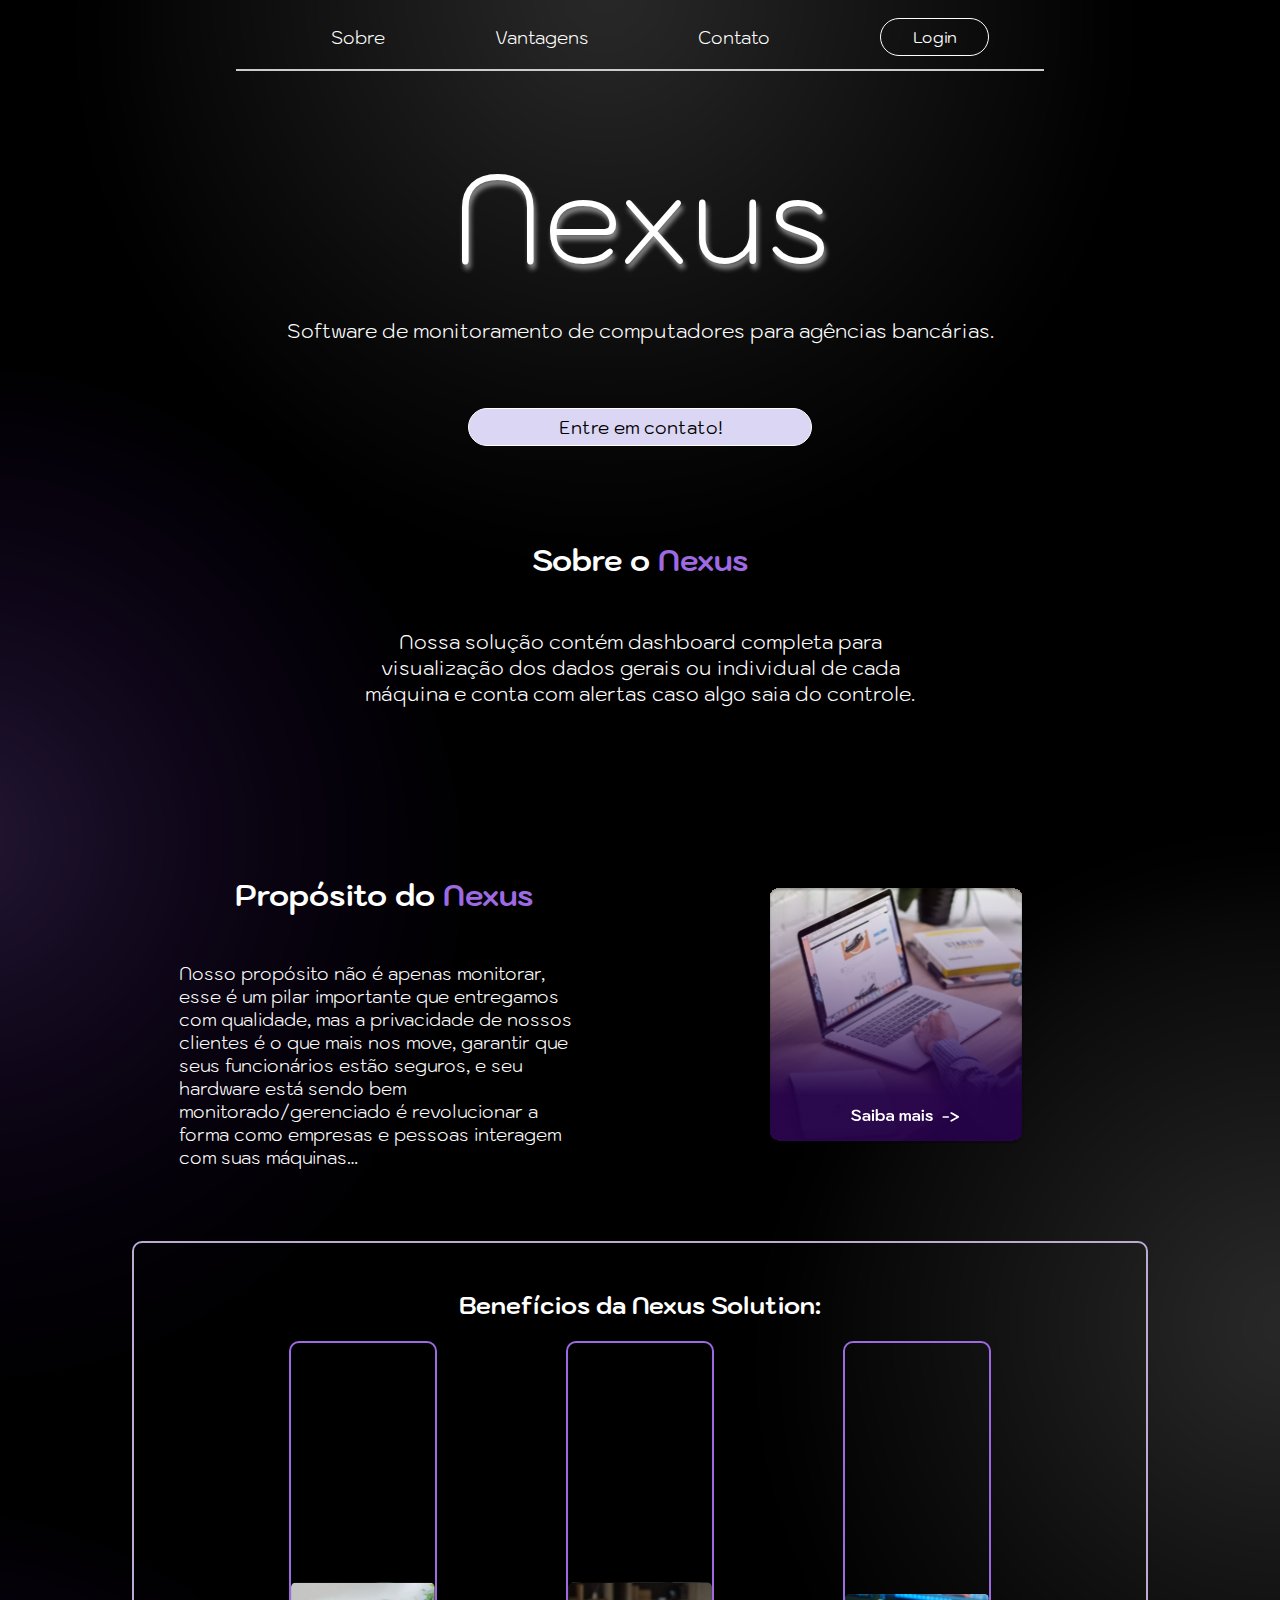
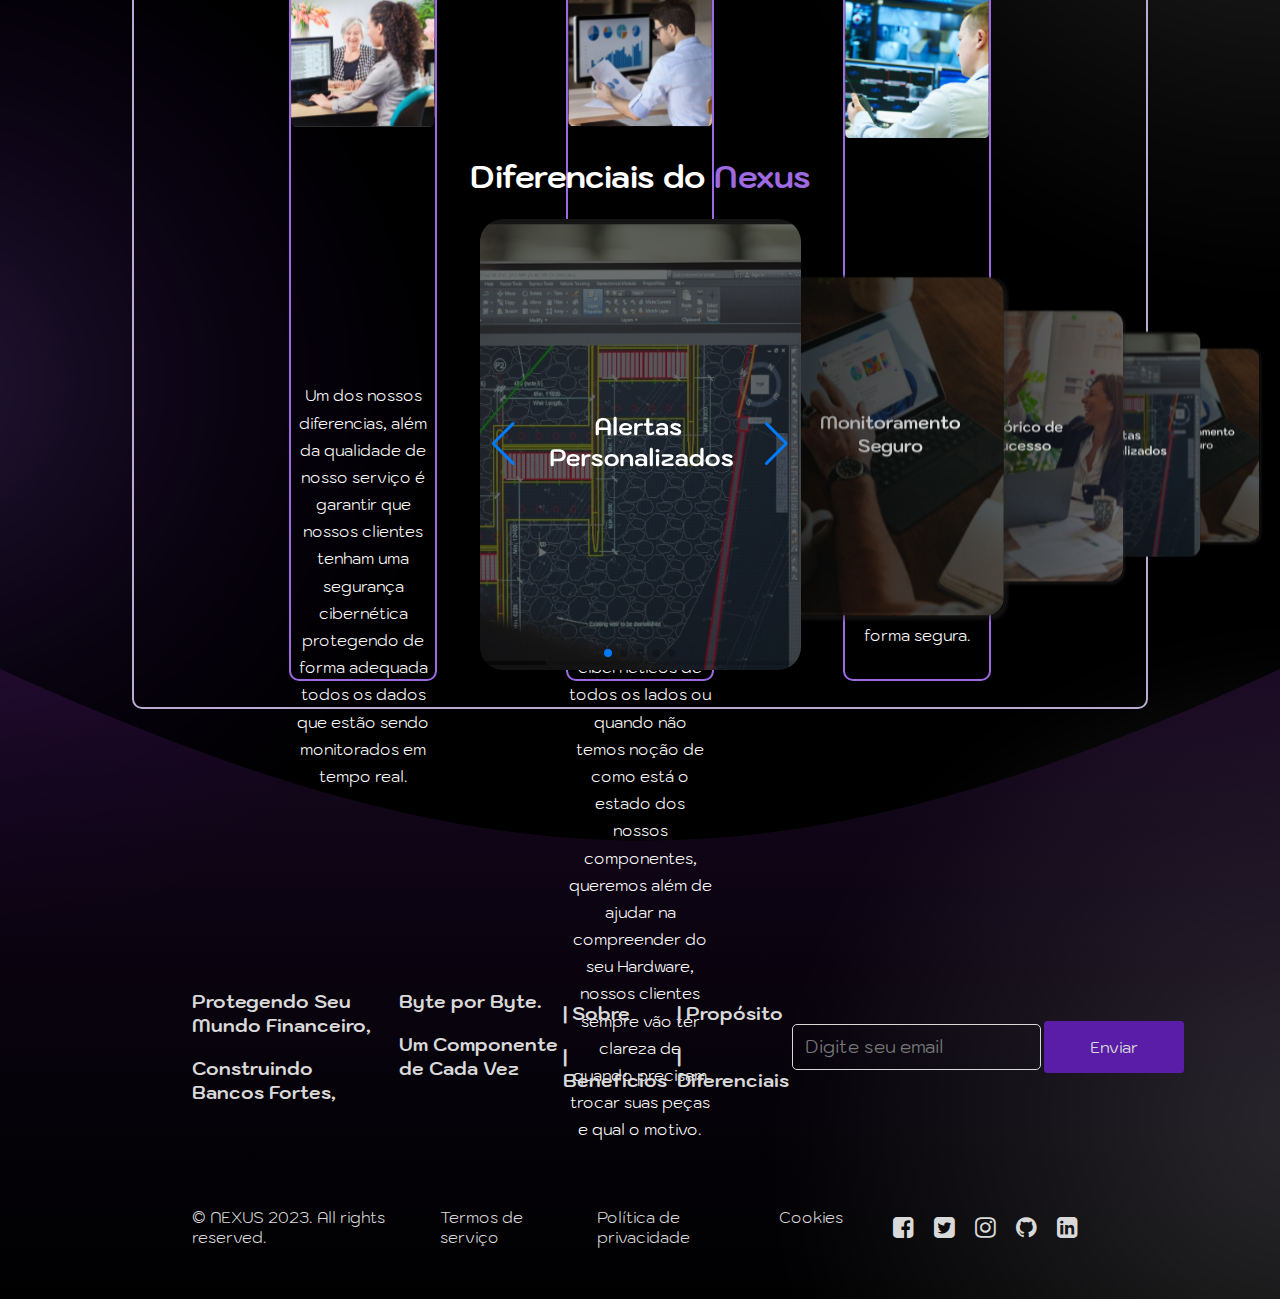
<file: site/public/index.html>
<!DOCTYPE html>
<html lang="en">

<head>
  <meta charset="UTF-8">
  <meta name="viewport" content="width=device-width, initial-scale=1.0">
  <title>Nexus - Inicio</title>
  <link rel="stylesheet" href="./css/style.css">
  <link rel="stylesheet" href="https://cdnjs.cloudflare.com/ajax/libs/font-awesome/4.7.0/css/font-awesome.min.css">
  <link rel="stylesheet" href="https://cdn.jsdelivr.net/npm/bootstrap-icons@1.10.5/font/bootstrap-icons.css">
  <link href="https://cdn.jsdelivr.net/npm/swiper@10.2.0/swiper-bundle.min.css" rel="stylesheet">

</head>

<body>
  <nav class="menu-lateral">
    <div class="btn-expandir">
      <i class="bi bi-list-task" id="btn-exp"></i>
    </div>
    <ul>
      <li class="item-menu">
        <a href="#">
          <span class="icon"><i class="bi bi-award-fill"></i></span>
          <span class="txt-link">Sobre</span>
        </a>
      </li>
      <li class="item-menu">
        <a href="#">
          <span class="icon"><i class="bi bi-graph-up"></i></i></span>
          <span class="txt-link">Vantagem</span>
        </a>
      </li>
      <li class="item-menu">
        <a href="#">
          <span class="icon"><i class="bi bi-coin"></i></span>
          <span class="txt-link">Benefícios</span>
        </a>
      </li>
      <li class="item-menu">
        <a href="#">
          <span class="icon"><i class="bi bi-telephone-fill"></i></span>
          <span class="txt-link">Contato</span>
        </a>
      </li>
    </ul>
    </nav>
  <header>
    <div class="container-header">
      <ul class="list-header">
        <li class="item-list" id="respons">Sobre</li>
        <li class="item-list" id="respons">Vantagens</li>
        <li class="item-list" id="respons">Contato</li>
        <li class="item-list"><button class="item-header-login button-nxs">Login</button></li>
      </ul>
    </div>
  </header>

  <section class="home" id="home">
    <div class="texts-home">
      <h1 class="title-home">Nexus</h1>
      <p class="text-home">Software de monitoramento de computadores para agências bancárias.</p>
    </div>
    <button class="button-nxs button-home">Entre em contato!</button>
  </section>
  <section class="about">
    <h3 class="title-about">Sobre o <span class="nexus-color">Nexus</span></h3>
    <p class="text-about">Nossa solução contém dashboard completa para visualização dos dados gerais ou individual de
      cada máquina e conta com alertas caso algo saia do controle.</p>
  </section>

  <section class="objective">
    <div class="container-obj">
      <div class="info-objective">
        <h3 class="title-obj">Propósito do <span class="nexus-color">Nexus</span></h3>
        <p class="text-obj">Nosso propósito não é apenas monitorar, esse é um pilar importante que entregamos com qualidade, mas a privacidade de nossos clientes é o que mais nos move, garantir que seus funcionários estão seguros, e seu hardware está sendo bem monitorado/gerenciado é revolucionar a forma como empresas e pessoas interagem com suas máquinas…</p>
      </div>
      <div class="img-objective">
        <img src="./assets/img-nexus/PROPÓSITO.svg" alt="Botao saiba mais">
      </div>
    </div>
  </section>
  <section class="benef">
    <div class="container-benef">
      <h2 class="title-benef">Benefícios da <span class="Nexus-color">Nexus</span> Solution:</h2>
      <div class="cards">
        <div class="card-benef">
          <img src="./assets/img-nexus/Rectangle 834.svg" alt="" srcset="">
          <p class="text-card-benef">Um dos nossos  diferencias, além da qualidade de nosso serviço é garantir que nossos clientes tenham uma segurança cibernética protegendo de forma adequada todos os dados que estão sendo monitorados em tempo real.
          </p>
        </div>
        <div class="card-benef">
          <img src="./assets/img-nexus/Rectangle 835.svg" alt="" srcset="">
          <p class="text-card-benef">Resiliência operacional é um ponto que todas as agências bancarias necessitam, pois não é simples dar continuidade operacional após sofrer ataques cibernéticos de todos os lados ou quando não temos noção de como está o estado dos nossos componentes, queremos além de ajudar na compreender do seu Hardware, nossos clientes sempre vão ter clareza de quando precisam trocar suas peças e qual o motivo.
          </p>
        </div>
        <div class="card-benef">
          <img src="./assets/img-nexus/Rectangle 836.svg" alt="" srcset="">
          <p class="text-card-benef">Entregamos acima de tudo uma tranquilidade ao nosso cliente que seu Hardware está funcionando corretamente e monitorado de forma segura.
          </p>
        </div>
      </div>
    </div>
  </section>
  <section class="carousel">
    <div class="title-carousel">
      <h1 class="">Diferenciais do <span class="nexus-color">Nexus </span></h1>
    </div>
    <!-- Slider main container -->
    <div class="swiper" style="overflow: visible;">
      <!-- Additional required wrapper -->
      <div class="swiper-wrapper">
        <!-- Slides -->
        <div class="swiper-slide"><img src="./assets/img-nexus/car1.svg" alt="" srcset=""></div>
        <div class="swiper-slide"><img src="./assets/img-nexus/car2.svg" alt="" srcset=""></div>
        <div class="swiper-slide"><img src="./assets/img-nexus/car3.svg" alt="" srcset=""></div>
        <div class="swiper-slide"><img src="./assets/img-nexus/car1.svg" alt="" srcset=""></div>
        <div class="swiper-slide"><img src="./assets/img-nexus/car2.svg" alt="" srcset=""></div>
      </div>
      <!-- If we need pagination -->
      <div class="swiper-pagination"></div>

      <!-- If we need navigation buttons -->
      <div class="swiper-button-prev"></div>
      <div class="swiper-button-next"></div>

      <!-- If we need scrollbar -->
      <div class="swiper-scrollbar"></div>
    </div>
    <div class="uCarousel">

    </div>
  </section>
  <footer class="footer">
    <div class="container-footer-1">
      <div class="footer-1">
        <div class="upper-footer-1">
          <h3 class="slogan">Protegendo Seu Mundo Financeiro,</h3>
          <h3 class="slogan">Construindo Bancos Fortes,</h3>
        </div>
        <div class="lower-footer-1">
          <h3 class="slogan"> Byte por Byte.</h3>
          <h3 class="slogan">Um Componente de Cada Vez</h3>
        </div>
      </div>
      <div class="footer-2">
        <div class="upper-footer-2">
          <a href="#">
            <h3 class="items-footer-2">| Sobre</h3>
          </a>
          <a href="#">
            <h3 class="items-footer-2">| Benefícios</h3>
          </a>
        </div>
        <div class="lower-footer-2">
          <a href="#">
            <h3 class="items-footer-2">| Propósito</h3>
          </a>
          <a href="#">
            <h3 class="items-footer-2">| Diferenciais</h3>
          </a>
        </div>
      </div>
      <div class="footer-3">
        <input type="text" class="input-footer" id="input_footer" placeholder="Digite seu email">
        <button class="button-footer">Enviar</button>
      </div>
    </div>
    <div class="container-footer-2">
      <div class="footer-2-terms">
        <p class="itens-container-footer-2">© NEXUS 2023. All rights reserved.</p>
        <a href="#">
          <p class="itens-container-footer-2">Termos de serviço</p>
        </a>
        <a href="#">
          <p class="itens-container-footer-2">Política de privacidade</p>
        </a>
        <a href="#">
          <p class="itens-container-footer-2">Cookies</p>
        </a>
      </div>
      <div class="footer-2-icons">
        <ul>
          <a href="https://www.facebook.com" target="_blank">
            <li class="item-footer"><i class="fa fa-facebook-square" aria-hidden="true"></i></li>
          </a>
          <a href="https://www.twitter.com" target="_blank">
            <li class="item-footer"><i class="fa fa-twitter-square" aria-hidden="true"></i></li>
          </a>
          <a href="https://www.instagram.com/" target="_blank">
            <li class="item-footer"><i class="fa fa-instagram" aria-hidden="true"></i></li>
          </a>
          <a href="https://github.com/" target="_blank">
            <li class="item-footer"><i class="fa fa-github" aria-hidden="true"></i></li>
          </a>
          <a href="https://linkedin.com/" target="_blank">
            <li class="item-footer"><i class="fa fa-linkedin-square" aria-hidden="true"></i></li>
          </a>
        </ul>
      </div>
    </div>
  </footer>
</body>
<script src="https://cdn.jsdelivr.net/npm/swiper@10/swiper-bundle.min.js"></script>
<script>
  const swiper = new Swiper('.swiper', {
    // Optional parameters
    direction: 'horizontal',
    loop: true,
    effect: 'coverflow',
    coverflowEffect: {
      rotate: 0,
      stretch: 0,
      depth: 200,
      modifier: 2,
      slideShadows: true,
      scale: 1,
      loop: !0,
      slidesPerView: "auto"
    },

    // If we need pagination
    pagination: {
      el: '.swiper-pagination',
    },

    // Navigation arrows
    navigation: {
      nextEl: '.swiper-button-next',
      prevEl: '.swiper-button-prev',
    },

    // And if we need scrollbar
    scrollbar: {
      el: '.swiper-scrollbar',
    },
  });
  //Expandir o menu
  var btnExp = document.querySelector('#btn-exp')
  var menuSide = document.querySelector('.menu-lateral')
  btnExp.addEventListener('click', function() {
    menuSide.classList.toggle('expandir')
  })
</script>

</html>
</file>
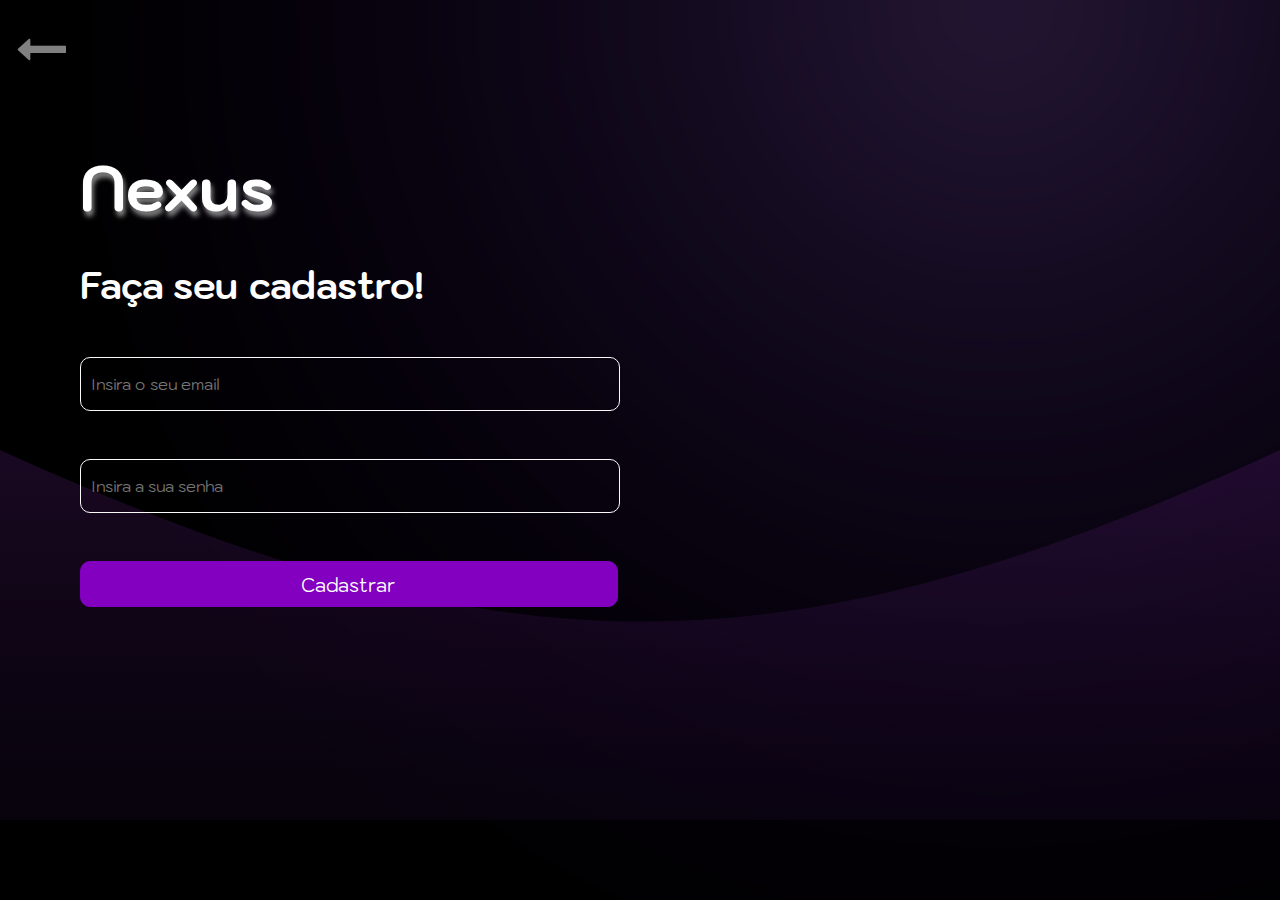
<file: site/public/cadastro.html>
<!DOCTYPE html>
<html lang="en">
<head>
    <meta charset="UTF-8">
    <meta name="viewport" content="width=device-width, initial-scale=1.0">
    <title>Nexus - Cadastro</title>
    <link rel="stylesheet" href="https://cdnjs.cloudflare.com/ajax/libs/font-awesome/4.7.0/css/font-awesome.min.css">
    <link href="https://cdn.jsdelivr.net/npm/swiper@10.2.0/swiper-bundle.min.css" rel="stylesheet">
    <link rel="stylesheet" href="./css/cadastro.css">

</head>
<body>
    <header class="header-cadastro">
        <a class="back-arrow"><i class="fa fa-long-arrow-left" aria-hidden="true"></i></a>
    </header>
    <section class="main">
        <h1 class="nexus-logo">Nexus</h1>
        <div class="containers">
            <h2 class="titulo">
                Faça seu cadastro!
            </h2>
            <input type="email" class="input-fields" placeholder="Insira o seu email">
            <input type="password" class="input-fields" placeholder="Insira a sua senha">
            <button class="button">Cadastrar</button>
        </div>
    </section>
    <footer></footer>
</body>
</html>
</file>
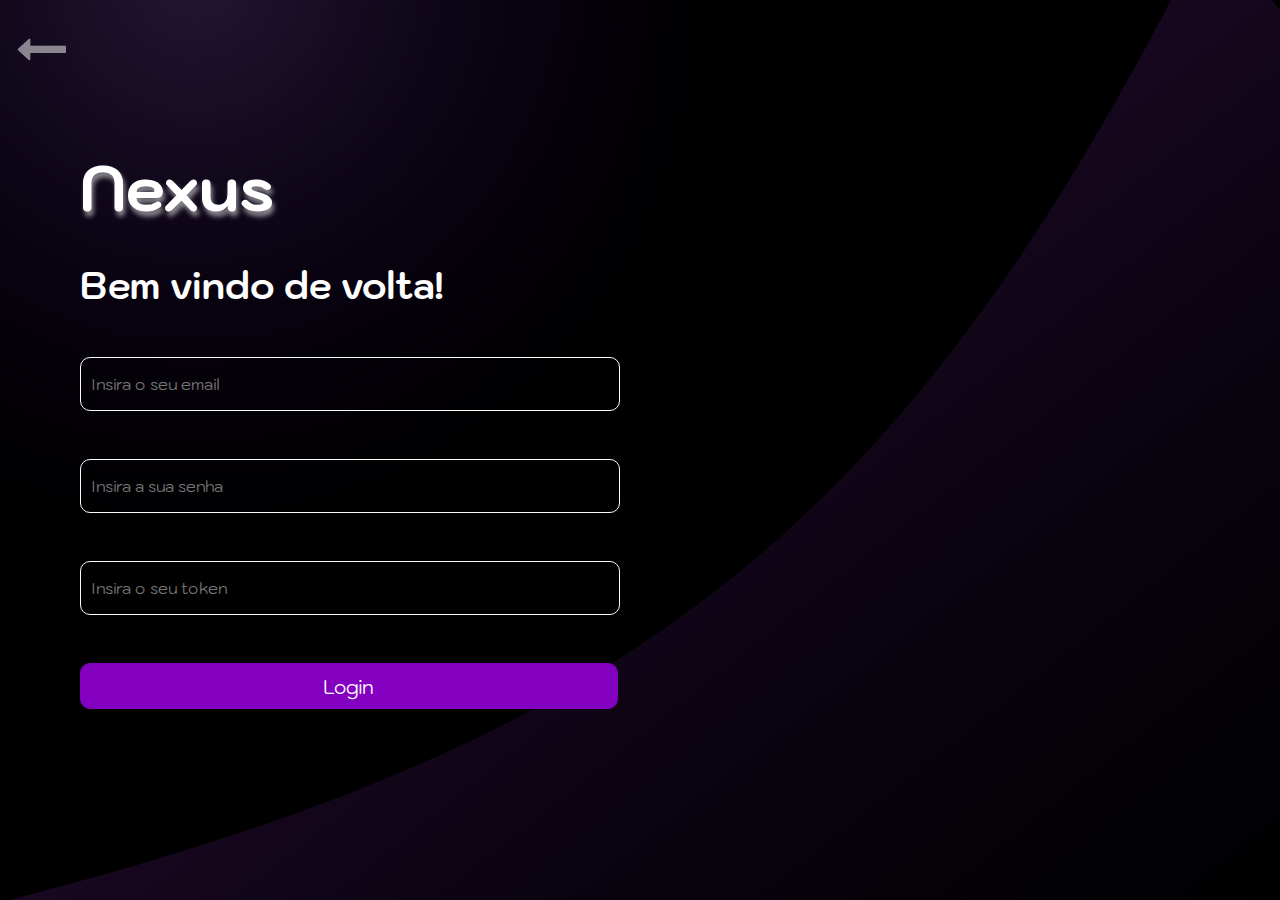
<file: site/public/login.html>
<!DOCTYPE html>
<html lang="en">
<head>
    <meta charset="UTF-8">
    <meta name="viewport" content="width=device-width, initial-scale=1.0">
    <title>Nexus - Login</title>
    <link rel="stylesheet" href="https://cdnjs.cloudflare.com/ajax/libs/font-awesome/4.7.0/css/font-awesome.min.css">
    <link href="https://cdn.jsdelivr.net/npm/swiper@10.2.0/swiper-bundle.min.css" rel="stylesheet">
    <link rel="stylesheet" href="./css/login.css">

</head>
<body>

    <header class="header-login">
        <a class="back-arrow"><i class="fa fa-long-arrow-left" aria-hidden="true"></i></a>
    </header>
    <section class="left-side-login">
        <h1 class="nexus-logo">Nexus</h1>
        <div class="items-login">
            <h2 class="subtitle-items-login">
                Bem vindo de volta!
            </h2>
            <input type="email" class="input-fields" placeholder="Insira o seu email">
            <input type="password" class="input-fields" placeholder="Insira a sua senha">
            <input type="text" class="input-fields" placeholder="Insira o seu token">
            <button class="button-login">Login</button>
        </div>
    </section>
</body>
</html>
</file>
<file: site/public/css/style.css>
@import url('https://fonts.googleapis.com/css2?family=Kodchasan:wght@300;400;500;700&family=Moulpali&family=Poppins:wght@300;500;700&display=swap');
body {
  padding: 0;
  margin: 0;
  background-color: #666666;
  font-family: 'Kodchasan', sans-serif;
  background-color: black;
  color: white;
  font-weight: 300;
  background-image: url(../assets/img-nexus/BLUR.svg);
  background-repeat: no-repeat;
  background-size: cover;
  overflow-x: hidden;
}


/* Header */

.container-header {
  display: flex;
  justify-content: center;
  color: #FFFFFF;
  font-size: 18px;
  height: 15%;
}

.list-header {
  justify-content: space-around;
  list-style-type: none;
  display: flex;
  width: 60%;
  align-items: center;
  border-bottom: 2px solid #CCCCCC;
  padding-bottom: 1%;
}

.button-nxs {
  border: 1px solid white;
  background: transparent;
  color: white;
  border-radius: 24px;
  padding: 8px 32px;
  font-family: 'Kodchasan', sans-serif;
  font-size: 16px;
  text-align: center;
}

.item-header-login:hover {
  background-color: #8300C0;
  cursor: pointer;
  transition: all 0.4s ease-in-out;
  -webkit-box-shadow: 0px 0px 14px 6px #8300C0;
  -moz-box-shadow: 0px 0px 14px 6px #8300C0;
  box-shadow: 0px 0px 14px 6px #8300C0;
  font-weight: bold;

}

.item-list:hover {
  cursor: pointer;
  color: #9E6AE1;
  transition: all 0.4s ease-in-out;
}

.item-list
/* Home */

#home {
  display: flex;
  justify-content: center;
  align-items: center;
}

.home {
  display: flex;
  justify-content: center;
  align-items: center;
  flex-direction: column;
  height: 42.5%;
}

.texts-home {
  display: flex;
  justify-content: center;
  align-items: center;
  flex-direction: column;
  padding: 3.5%;
}

.texts-home h1 {
  padding: 0;
  margin: 0;
  font-size: 126px;
  font-weight: 200;
  text-shadow: 2px 5px 5px rgba(255, 255, 255, 0.534);
}

.texts-home p {
  font-size: 20px;
}

.button-home {
  background-color: #DAD6F3;
  color: black;
  font-size: 18px;
  padding: 0.5% 7%;
  transition: all;
}

.button-home:hover {
  -webkit-box-shadow: 0px 0px 14px 2px rgba(218, 214, 243, 1);
  -moz-box-shadow: 0px 0px 14px 2px rgba(218, 214, 243, 1);
  box-shadow: 0px 0px 14px 2px rgba(218, 214, 243, 1);
  transition: 0.5s all;
}

.button-home:hover {
  cursor: pointer;
}

/* About */

.about {
  display: flex;
  flex-direction: column;
  align-items: center;
  justify-content: center;
  padding: 5%;
}

.title-about {
  font-size: 30px;
}

.nexus-color {
  color: #9E6AE1;
}

.text-about {
  font-size: 20px;
  width: 50%;
  text-align: center;
}

/* Objective */

.objective {
  display: flex;
  align-items: center;
  justify-content: center;
  height: 50vh;
}

.container-obj {
  width: 80%;
  display: flex;
  align-items: center;
  justify-content: center;
}

.info-objective {
  width: 50%;
  align-items: center;
  display: flex;
  flex-direction: column;
  justify-content: center;
}

.text-obj {
  width: 80%;
  height: 50%;
  font-size: 18px;
}

.info-objective h3 {
  font-size: 30px;
}

.img-objective {
  width: 50%;
  align-items: center;
  display: flex;
  justify-content: center;
}

.img-objective img {
  width: 50%;
}

/* Benef */

.benef {
  display: flex;
  justify-content: center;
  height: 50vh;
  margin: 0 0 5% 0;

}

.container-benef {
  display: flex;
  flex-direction: column;
  align-items: center;
  border: 2px solid #BBAAD1;
  justify-content: space-around;
  border-radius: 10px;
  height: fit-content;
  padding: 2%;
  width: 75%;
}

.cards {
  display: flex;
  justify-content: space-evenly;
}

.card-benef {
  display: flex;
  flex-direction: column;
  justify-content: center;
  align-items: center;
  border: 2px solid #9E6AE1;
  border-radius: 10px;
  width: 15%;
}

.card-benef img {
  height: 75%;
  width: 100%;
  z-index: -999;
}

.card-benef p {
  height: 30%;
  text-align: center;
  line-height: 1.7;
}

/* Carousel */

.swiper {
  width: 320px;
  height: 450px;
}

.title-carousel {
  text-align: center;
}



/* Footer */

.footer {
  display: flex;
  justify-content: space-around;
  flex-direction: column;
  color: #D9D9D9;
  padding: 0 15%;
  background-repeat: no-repeat;
  background-size: cover;
  height: 70vh;
  background-image: url(../assets/img-nexus/Rectangle\ 30.svg);
}

.container-footer-1 {
  padding-top: 30vh;
  display: flex;
  align-items: center;
  justify-content: space-between;
}

.footer-1,
.footer-2 {
  display: flex;
  justify-content: space-between;
  gap: 10px;
}

.footer-2 a,
.footer-2-terms a {
  text-decoration: none;
  color: #D9D9D9;
}


.footer-2 a:hover {
  color: #9E6AE1;
}

.footer-2-terms a:hover {
  color: #9E6AE1;
}

.input-footer {
  border-radius: 5px;
  background-color: transparent;
  border: #D9D9D9 1px solid;
  color: #CCCCCC;
  font-size: 18px;
  text-indent: 10px;
  margin: 1%;
  font-family: 'Kodchasan', sans-serif;
}


.input-footer::placeholder {
  font-family: 'Kodchasan', sans-serif;
  font-size: 18px;
}

.button-footer {
  border-radius: 3px;
  background-color: #591DA8;
  padding: 5% 15%;
  color: #D9D9D9;
  border: 1px solid #591DA8;
  font-size: 16px;
  font-family: 'Kodchasan', sans-serif;
  transition: all;
}

.button-footer:hover {
  background-color: #CCCCCC;
  transition: 0.5s ease-in-out;
  color: black;
  cursor: pointer;
  border: 1px solid #CCCCCC;
}

.footer-3 {
  display: flex;
  width: auto;
}

.container-footer-2 {
  display: flex;
  align-items: center;
  justify-content: space-between;
}

.footer-2-terms {
  display: flex;
  justify-content: space-between;
  gap: 4vw;
}

.footer-2-icons ul {
  display: flex;
  list-style-type: none;
  font-size: 150%;
  text-decoration: none;
  color: #D9D9D9;
}

.item-footer:hover {
  color: #9E6AE1;
}

.item-footer {
  color: #D9D9D9;
  padding: 0 10px;
}

nav {
  display: none;
}



/* Responsividade */

@media screen and (max-width: 768px) {
  body {
    background-color: #150824;
    width: 767px;

  }
  header {
    width: 768px;
  }
  .benef {
    height: 0%;
  }
  .carousel {
    display: none;
  }
  .container-obj {
    width: 100%;
    flex-direction: column;

  }
  .info-objective {
    width: 100%;
  }
  .container-footer-1 {
    display: inline-block;
  }
  .img-objective {
    width: 100%;
  }
  .about {
    padding-bottom: 30%;
  }
  .objective {
    padding-bottom: 30%;

  }
  .container-benef {
    width: 90%;
  }
  .card-benef {
    width: 30%;
    border: 3px solid #9E6AE1;
  }
  .cards {
    justify-content: space-between;
  }
  .footer {
    padding: 0 5%;
    padding-top: 5%;
  }
  .footer-1 {
    padding-top: 20px;
    justify-content: center;
  }
.footer-2 {
  justify-content: space-around;

}
.footer-2 a {
  padding: 10px;
}
.footer-3 {
  justify-content: center;
}
.footer-2-terms {
  gap: 0
  ;
}
nav.menu-lateral {
  width: 59px;
  height: 100%;
  background-color: #0c0b0f2c;
  padding: 40px 0 40px 1%;
  display: block;
  position: fixed;
  top: 0;
  left: 0;
  overflow: hidden;
  transition: .2s;
}
.btn-expandir {
  width: 100%;
  padding-left: 10px;

}
.btn-expandir > i {
  color: white;
  font-size: 24px;
}
nav ul {
  height: 100%;
  list-style-type: none;
  padding: 10px;
}
ul li.item-menu a {
  color: white;
  text-decoration: none;
  font-size: 20px;
  display: flex;
  margin-bottom: 20px;
  line-height: 40px;

}
ul li.item-menu .txt-link {
  margin-left: 20px;
}
ul li.item-menu a .icon > i {
  font-size: 30px;
}
nav.menu-lateral.expandir {
  width: 200px;
}
.list-header #respons {
  display: none;
}
.list-header {
  justify-content: end;
}
}
</file>
<file: site/public/css/cadastro.css>
@import url('https://fonts.googleapis.com/css2?family=Kodchasan:wght@300;400;500;700&family=Moulpali&family=Poppins:wght@300;500;700&display=swap');

* {
    padding: 0;
    margin: 0;
    font-family: 'Kodchasan', sans-serif;
}

body {
    background-image: url(../assets/img-nexus/Ellipse\ 32.svg);
    background-color: #000000;
    background-repeat: no-repeat;
    background-size: cover;
}


.header-cadastro {
    font-size: 50px;
    font-style: italic;
    color: white;
    transition: all;
    padding: 1rem;
}

.back-arrow{
    color: white;
    opacity: 50%;
    transition: all 0.5 ease-in-out;
}

.back-arrow:hover {
    cursor: pointer;
    color: rgb(255, 255, 255);
    transition: all 0.5s;
    opacity: 100%;
}

.nexus-logo {
    font-size: 4rem;
    text-shadow: 2px 5px 5px rgba(255, 255, 255, 0.534);
}

.main {
    width: 60%;
    display: flex;
    flex-direction: column;
    color: white;
    padding: 3rem 5rem;
    gap: 2rem;
}

.containers {
    display: flex;
    flex-direction: column;
    gap: 3rem;
}

.containers input {
    width: 70%;
    padding: 1rem 0;
    background-color: transparent;
    border-radius: 10px;
    border: 1px solid #f9f9f9;
    color: white;
    text-indent: 10px;
    font-size: 1rem;
}

.containers input:focus{
    -webkit-box-shadow: 0px 0px 14px 6px rgba(255, 255, 255, 0.452);
    -moz-box-shadow: 0px 0px 14px 6px rgba(255, 255, 255, 0.452);
    box-shadow: 0px 0px 14px 6px rgba(255, 255, 255, 0.452);
}

.titulo {
    font-size: 2.3rem;
}

.containers button {
    background-color: #8300C0;
    width: 70%;
    padding: 0.6rem 0;
    border-radius: 10px;
    border: 1px solid #8300C0;
    color: white;
    font-size: 1.2rem;
}

.button:hover {
    -webkit-box-shadow: 0px 0px 14px 6px #9101d4;
    -moz-box-shadow: 0px 0px 14px 6px #9101d4;
    box-shadow: 0px 0px 14px 6px #9101d4;
    transition: all 0.4s ease-in-out;
    cursor: pointer;
}

footer {
    background-image: url(../assets/img-nexus/Rectangle\ 30.svg);
    background-repeat: no-repeat;
    background-size: cover;
    height: 370px;
    width: 100%;
    position: absolute;
    top: 50%;
    z-index: -1;

}
@media screen and (max-width: 768px) {
    .main {
        padding-left: 20%;
        padding-top: 15%;
        overflow: hidden;
        
    }
}
</file>
<file: site/public/css/login.css>
@import url('https://fonts.googleapis.com/css2?family=Kodchasan:wght@300;400;500;700&family=Moulpali&family=Poppins:wght@300;500;700&display=swap');

* {
    padding: 0;
    margin: 0;
    font-family: 'Kodchasan', sans-serif;
}

body {
    background-image: url(../assets/img-nexus/Group\ 34.svg);
    background-color: #000000;
    background-repeat: no-repeat;
    background-size: cover;
}

.header-login {
    font-size: 50px;
    font-style: italic;
    color: white;
    transition: all;
    padding: 1rem;
}

.back-arrow{
    color: white;
    opacity: 50%;
    transition: all 0.5 ease-in-out;
}

.back-arrow:hover {
    cursor: pointer;
    color: rgb(255, 255, 255);
    transition: all 0.5s;
    opacity: 100%;
}

.nexus-logo {
    font-size: 4rem;
    text-shadow: 2px 5px 5px rgba(255, 255, 255, 0.534);
}

.left-side-login {
    width: 60%;
    display: flex;
    flex-direction: column;
    color: white;
    padding: 3rem 5rem;
    gap: 2rem;
}

.items-login {
    display: flex;
    flex-direction: column;
    gap: 3rem;
}

.items-login input {
    width: 70%;
    padding: 1rem 0;
    background-color: transparent;
    border-radius: 10px;
    border: 1px solid #f9f9f9;
    color: white;
    text-indent: 10px;
    font-size: 1rem;
}

.items-login input:focus{
    -webkit-box-shadow: 0px 0px 14px 6px rgba(255, 255, 255, 0.452);
    -moz-box-shadow: 0px 0px 14px 6px rgba(255, 255, 255, 0.452);
    box-shadow: 0px 0px 14px 6px rgba(255, 255, 255, 0.452);
}

.subtitle-items-login {
    font-size: 2.3rem;
}

.items-login button {
    background-color: #8300C0;
    width: 70%;
    padding: 0.6rem 0;
    border-radius: 10px;
    border: 1px solid #8300C0;
    color: white;
    font-size: 1.2rem;
}

.button-login:hover {
    -webkit-box-shadow: 0px 0px 14px 6px #9101d4;
    -moz-box-shadow: 0px 0px 14px 6px #9101d4;
    box-shadow: 0px 0px 14px 6px #9101d4;
    transition: all 0.4s ease-in-out;
    cursor: pointer;
}
@media screen and (max-width: 768px) {
    .left-side-login {
        height: 820px;
    }
}
</file>
